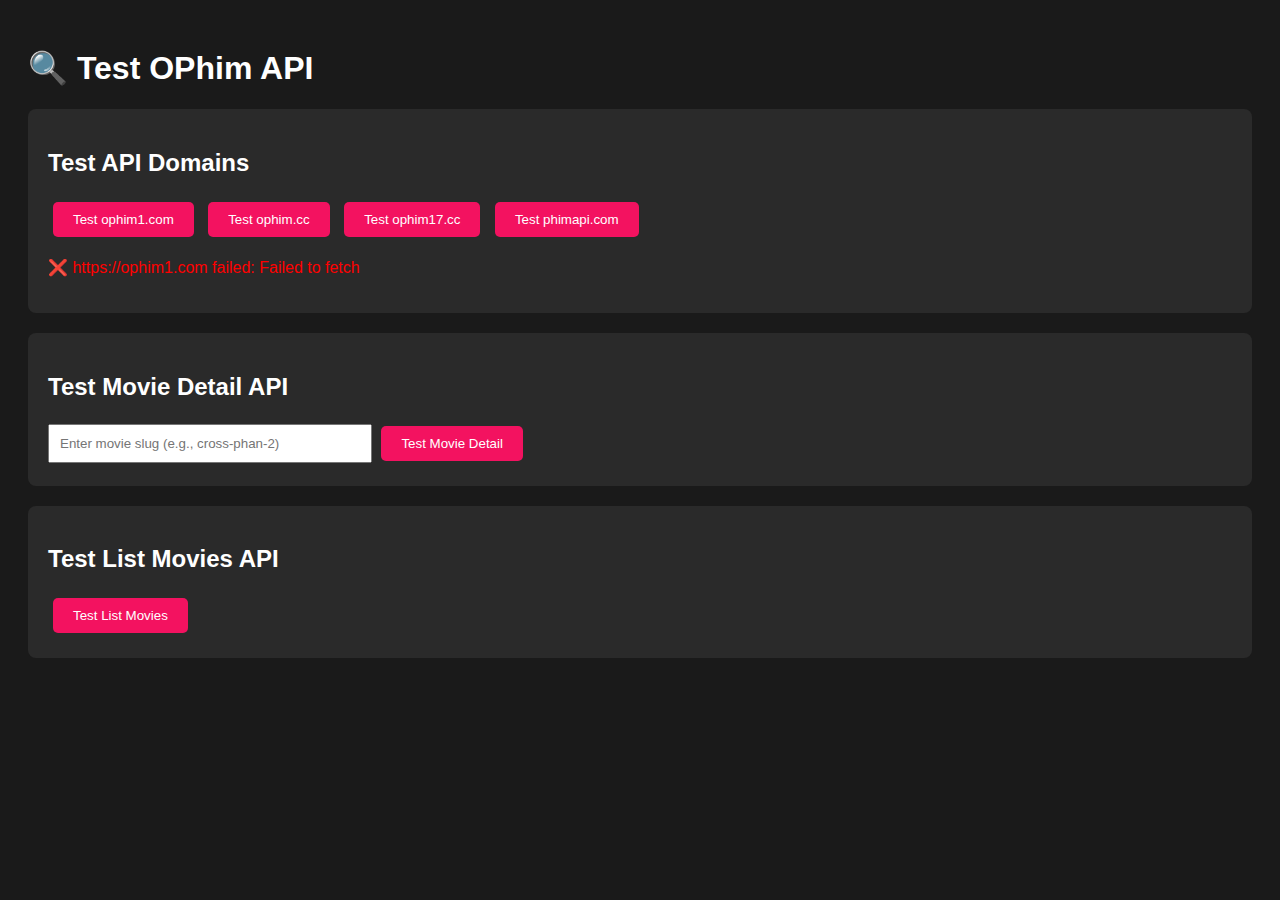
<file: test-api-debug.html>
<!DOCTYPE html>
<html lang="vi">

<head>
    <meta charset="UTF-8">
    <meta name="viewport" content="width=device-width, initial-scale=1.0">
    <title>Test OPhim API</title>
    <style>
        body {
            font-family: Arial, sans-serif;
            padding: 20px;
            background: #1a1a1a;
            color: #fff;
        }

        .test-section {
            margin: 20px 0;
            padding: 20px;
            background: #2a2a2a;
            border-radius: 8px;
        }

        button {
            padding: 10px 20px;
            margin: 5px;
            background: #f31260;
            color: white;
            border: none;
            border-radius: 5px;
            cursor: pointer;
        }

        button:hover {
            background: #9333ea;
        }

        pre {
            background: #000;
            padding: 15px;
            border-radius: 5px;
            overflow-x: auto;
            max-height: 500px;
            overflow-y: auto;
        }

        .success {
            color: #0f0;
        }

        .error {
            color: #f00;
        }
    </style>
</head>

<body>
    <h1>🔍 Test OPhim API</h1>

    <div class="test-section">
        <h2>Test API Domains</h2>
        <button onclick="testDomain('https://ophim1.com')">Test ophim1.com</button>
        <button onclick="testDomain('https://ophim.cc')">Test ophim.cc</button>
        <button onclick="testDomain('https://ophim17.cc')">Test ophim17.cc</button>
        <button onclick="testDomain('https://phimapi.com')">Test phimapi.com</button>
        <div id="domainResult"></div>
    </div>

    <div class="test-section">
        <h2>Test Movie Detail API</h2>
        <input type="text" id="movieSlug" placeholder="Enter movie slug (e.g., cross-phan-2)"
            style="padding: 10px; width: 300px;">
        <button onclick="testMovieDetail()">Test Movie Detail</button>
        <div id="movieResult"></div>
    </div>

    <div class="test-section">
        <h2>Test List Movies API</h2>
        <button onclick="testListMovies()">Test List Movies</button>
        <div id="listResult"></div>
    </div>

    <script>
        const API_BASE = 'https://ophim1.com';

        async function testDomain(domain) {
            const resultDiv = document.getElementById('domainResult');
            resultDiv.innerHTML = '<p>Testing ' + domain + '...</p>';

            try {
                const response = await fetch(domain + '/danh-sach/phim-moi-cap-nhat?page=1');
                const data = await response.json();

                resultDiv.innerHTML = `
                    <p class="success">✅ ${domain} is working!</p>
                    <pre>${JSON.stringify(data, null, 2).substring(0, 500)}...</pre>
                `;
            } catch (error) {
                resultDiv.innerHTML = `
                    <p class="error">❌ ${domain} failed: ${error.message}</p>
                `;
            }
        }

        async function testMovieDetail() {
            const slug = document.getElementById('movieSlug').value || 'cross-phan-2';
            const resultDiv = document.getElementById('movieResult');
            resultDiv.innerHTML = '<p>Testing movie detail for: ' + slug + '...</p>';

            const endpoints = [
                `/v1/api/phim/${slug}`,
                `/phim/${slug}`,
                `/api/phim/${slug}`
            ];

            for (const endpoint of endpoints) {
                try {
                    const url = API_BASE + endpoint;
                    console.log('Testing:', url);
                    const response = await fetch(url);
                    const data = await response.json();

                    resultDiv.innerHTML = `
                        <p class="success">✅ Endpoint working: ${endpoint}</p>
                        <p><strong>Movie:</strong> ${data.data?.item?.name || data.movie?.name || 'N/A'}</p>
                        <p><strong>Episodes:</strong> ${data.data?.item?.episodes?.length || data.movie?.episodes?.length || 0}</p>
                        <pre>${JSON.stringify(data, null, 2)}</pre>
                    `;
                    return;
                } catch (error) {
                    console.error('Failed:', endpoint, error);
                }
            }

            resultDiv.innerHTML = `<p class="error">❌ All endpoints failed!</p>`;
        }

        async function testListMovies() {
            const resultDiv = document.getElementById('listResult');
            resultDiv.innerHTML = '<p>Testing list movies...</p>';

            try {
                const response = await fetch(API_BASE + '/danh-sach/phim-moi-cap-nhat?page=1');
                const data = await response.json();

                resultDiv.innerHTML = `
                    <p class="success">✅ List API working!</p>
                    <p><strong>Total items:</strong> ${data.items?.length || data.data?.items?.length || 0}</p>
                    <pre>${JSON.stringify(data, null, 2).substring(0, 1000)}...</pre>
                `;
            } catch (error) {
                resultDiv.innerHTML = `
                    <p class="error">❌ Failed: ${error.message}</p>
                `;
            }
        }

        // Auto test on load
        window.onload = () => {
            console.log('Auto-testing default domain...');
            testDomain(API_BASE);
        };
    </script>
</body>

</html>
</file>
